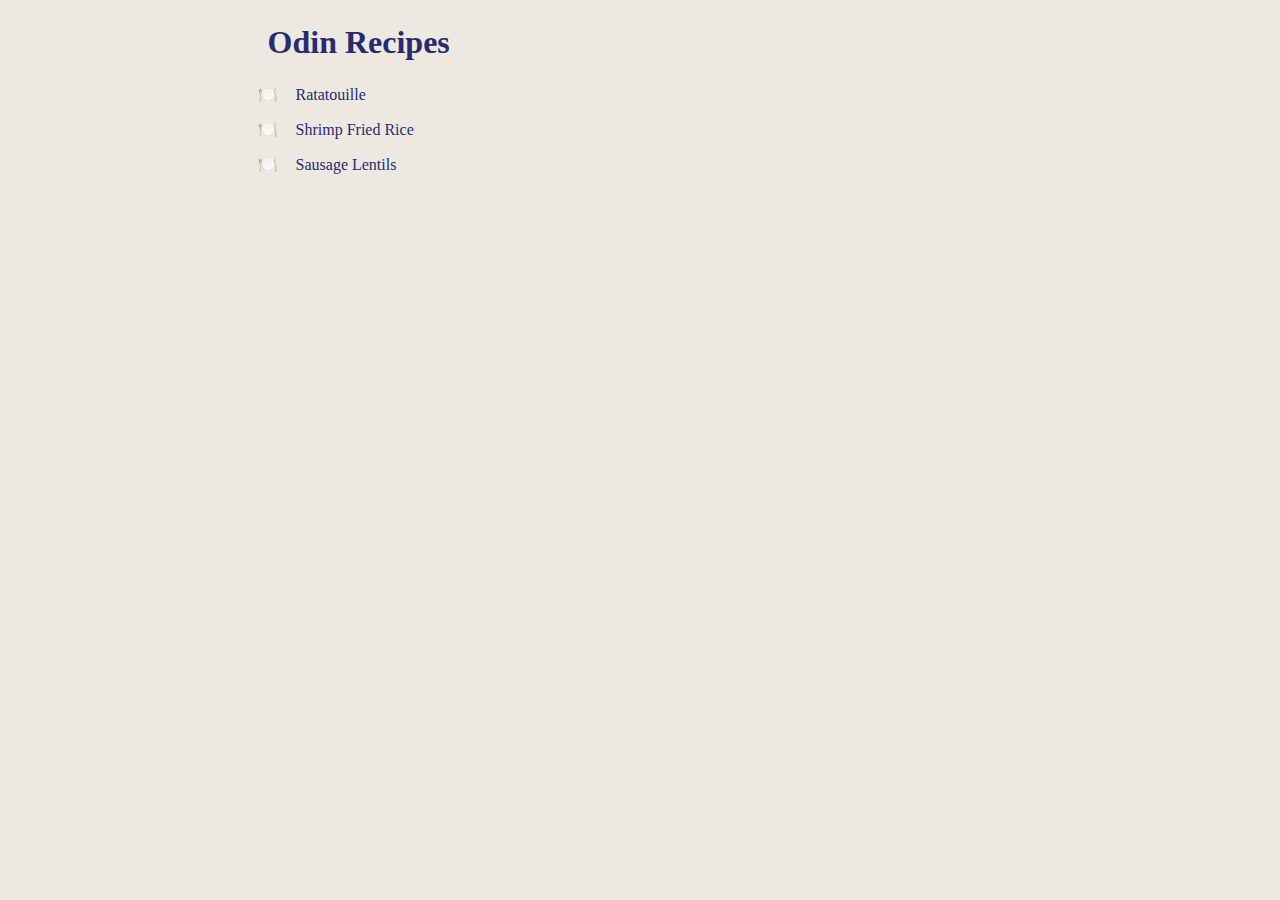
<file: index.html>
<!DOCTYPE html>
<html lang="en">
<head>
    <meta charset="UTF-8">
    <meta name="viewport" content="width=device-width, initial-scale=1.0">
    <title>Odin Recipes</title>
    <link rel="stylesheet" href="styles.css">
</head>
<body>
    <h1>Odin Recipes</h1>
    <ul>
        <li>
            <a href="recipes/ratatouille.html">Ratatouille</a>
        </li>
        <li>
            <a href="recipes/shrimp-fried-rice.html">Shrimp Fried Rice</a>
        </li>
        <li>
            <a href="recipes/sausage-lentils.html">Sausage Lentils</a>
        </li>
    </ul>
</body>
</html>
</file>
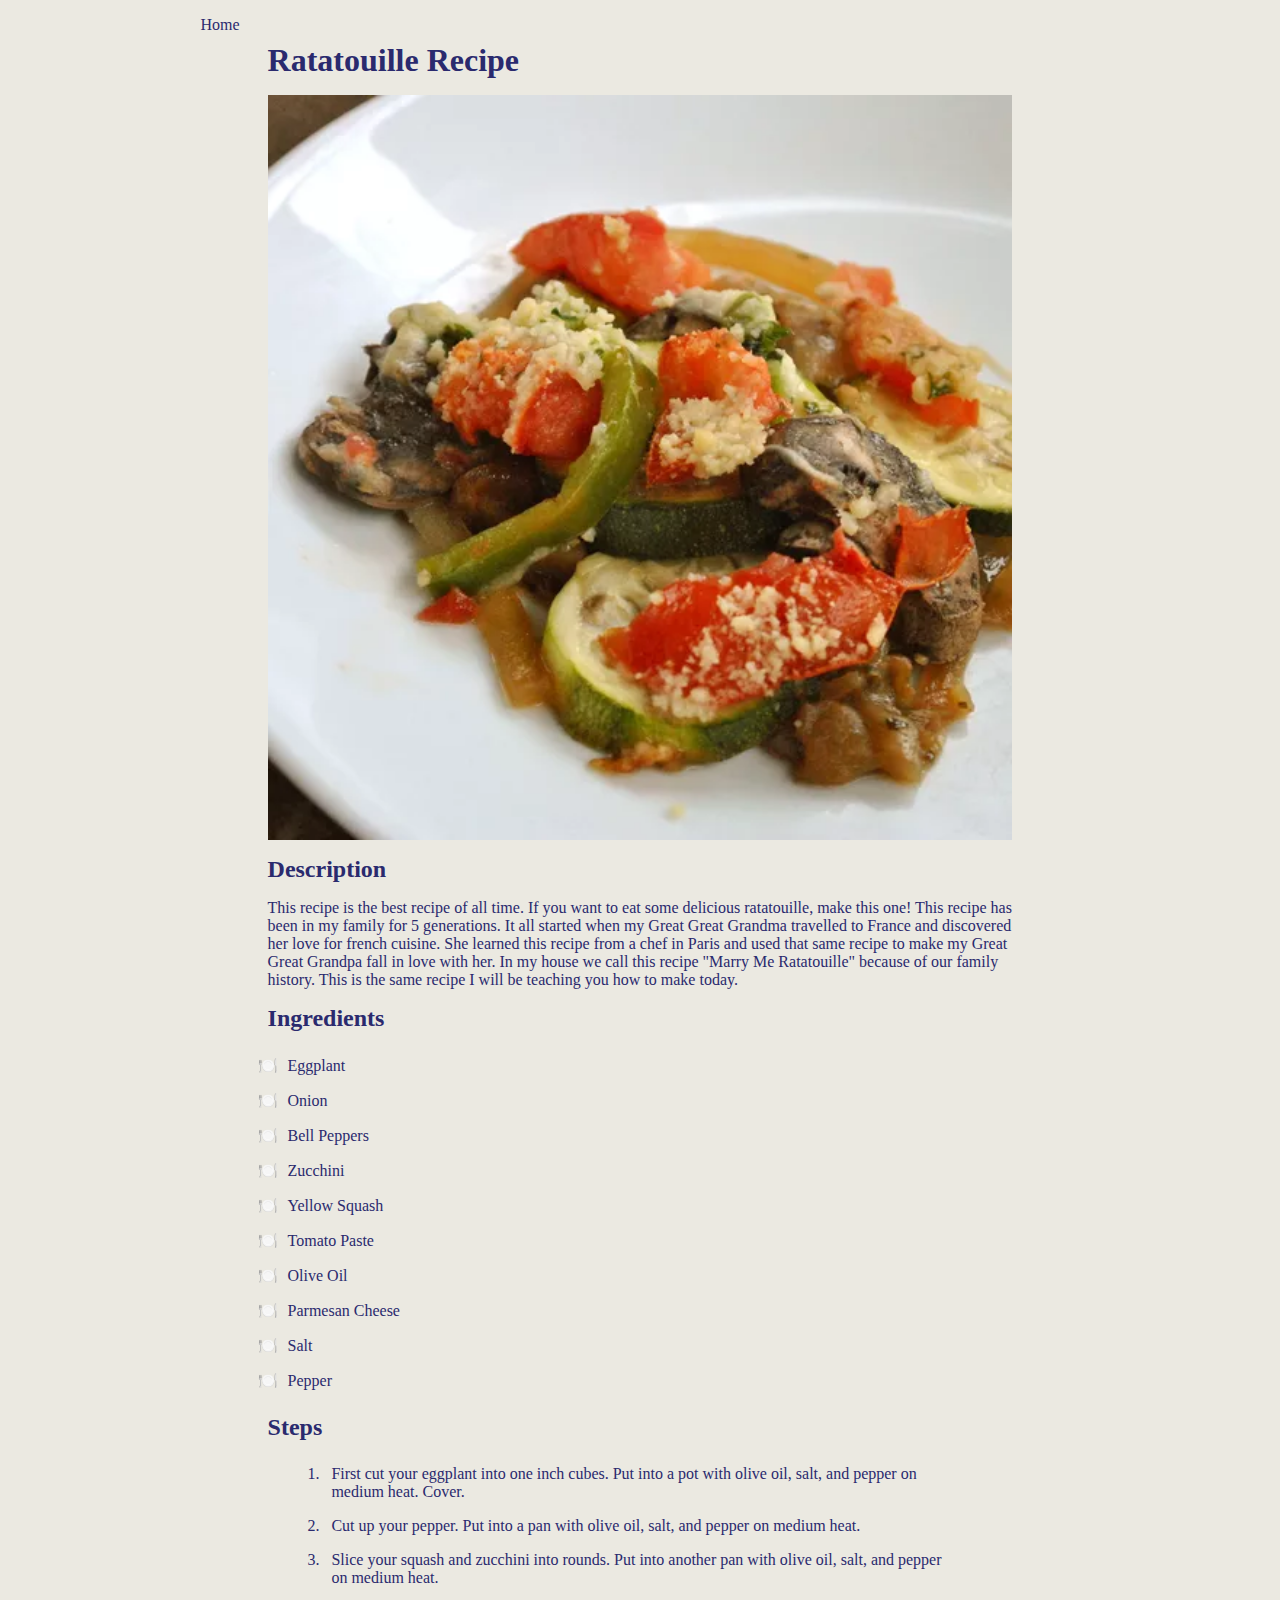
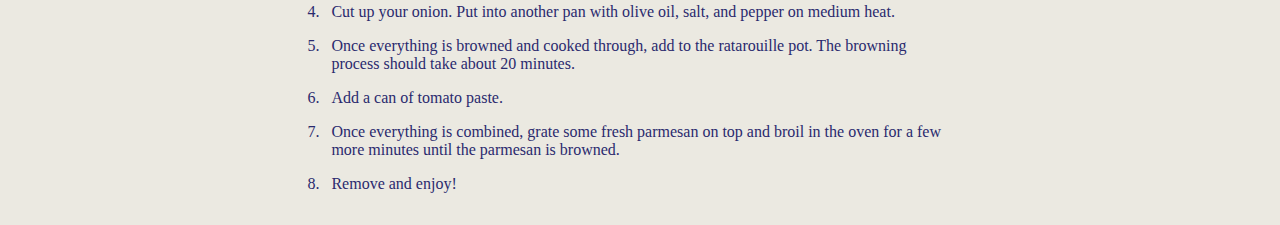
<file: recipes/ratatouille.html>
<!DOCTYPE html>
<html lang="en">
<head>
    <meta charset="UTF-8">
    <meta name="viewport" content="width=device-width, initial-scale=1.0">
    <link rel="stylesheet" href="../styles.css">
    <title>Ratatouille</title>
    <a href="../index.html">Home</a>
</head>
<body>
    <h1>Ratatouille Recipe</h1>
    <img src="../images/ratatouille.webp" alt="Close-up of ratatouille on a plate.">
    <h2>Description</h2>
    <p>This recipe is the best recipe of all time. If you want to eat some delicious ratatouille, make this one! This recipe has been in my family for 5 generations. It all started when my Great Great Grandma travelled to France and discovered her love for french cuisine. She learned this recipe from a chef in Paris and used that same recipe to make my Great Great Grandpa fall in love with her. In my house we call this recipe "Marry Me Ratatouille" because of our family history. This is the same recipe I will be teaching you how to make today.</p>
    <h2>Ingredients</h2>
    <ul>
        <li>Eggplant</li>
        <li>Onion</li>
        <li>Bell Peppers</li>
        <li>Zucchini</li>
        <li>Yellow Squash</li>
        <li>Tomato Paste</li>
        <li>Olive Oil</li>
        <li>Parmesan Cheese</li>
        <li>Salt</li>
        <li>Pepper</li>
    </ul>
    <h2>Steps</h2>
    <ol>
        <li>First cut your eggplant into one inch cubes. Put into a pot with olive oil, salt, and pepper on medium heat. Cover.</li>
        <li>Cut up your pepper. Put into a pan with olive oil, salt, and pepper on medium heat.</li>
        <li>Slice your squash and zucchini into rounds. Put into another pan with olive oil, salt, and pepper on medium heat.</li>
        <li>Cut up your onion. Put into another pan with olive oil, salt, and pepper on medium heat.</li>
        <li>Once everything is browned and cooked through, add to the ratarouille pot. The browning process should take about 20 minutes.</li>
        <li>Add a can of tomato paste.</li>
        <li>Once everything is combined, grate some fresh parmesan on top and broil in the oven for a few more minutes until the parmesan is browned.</li>
        <li>Remove and enjoy!</li>
    </ol>
</body>
</html>
</file>
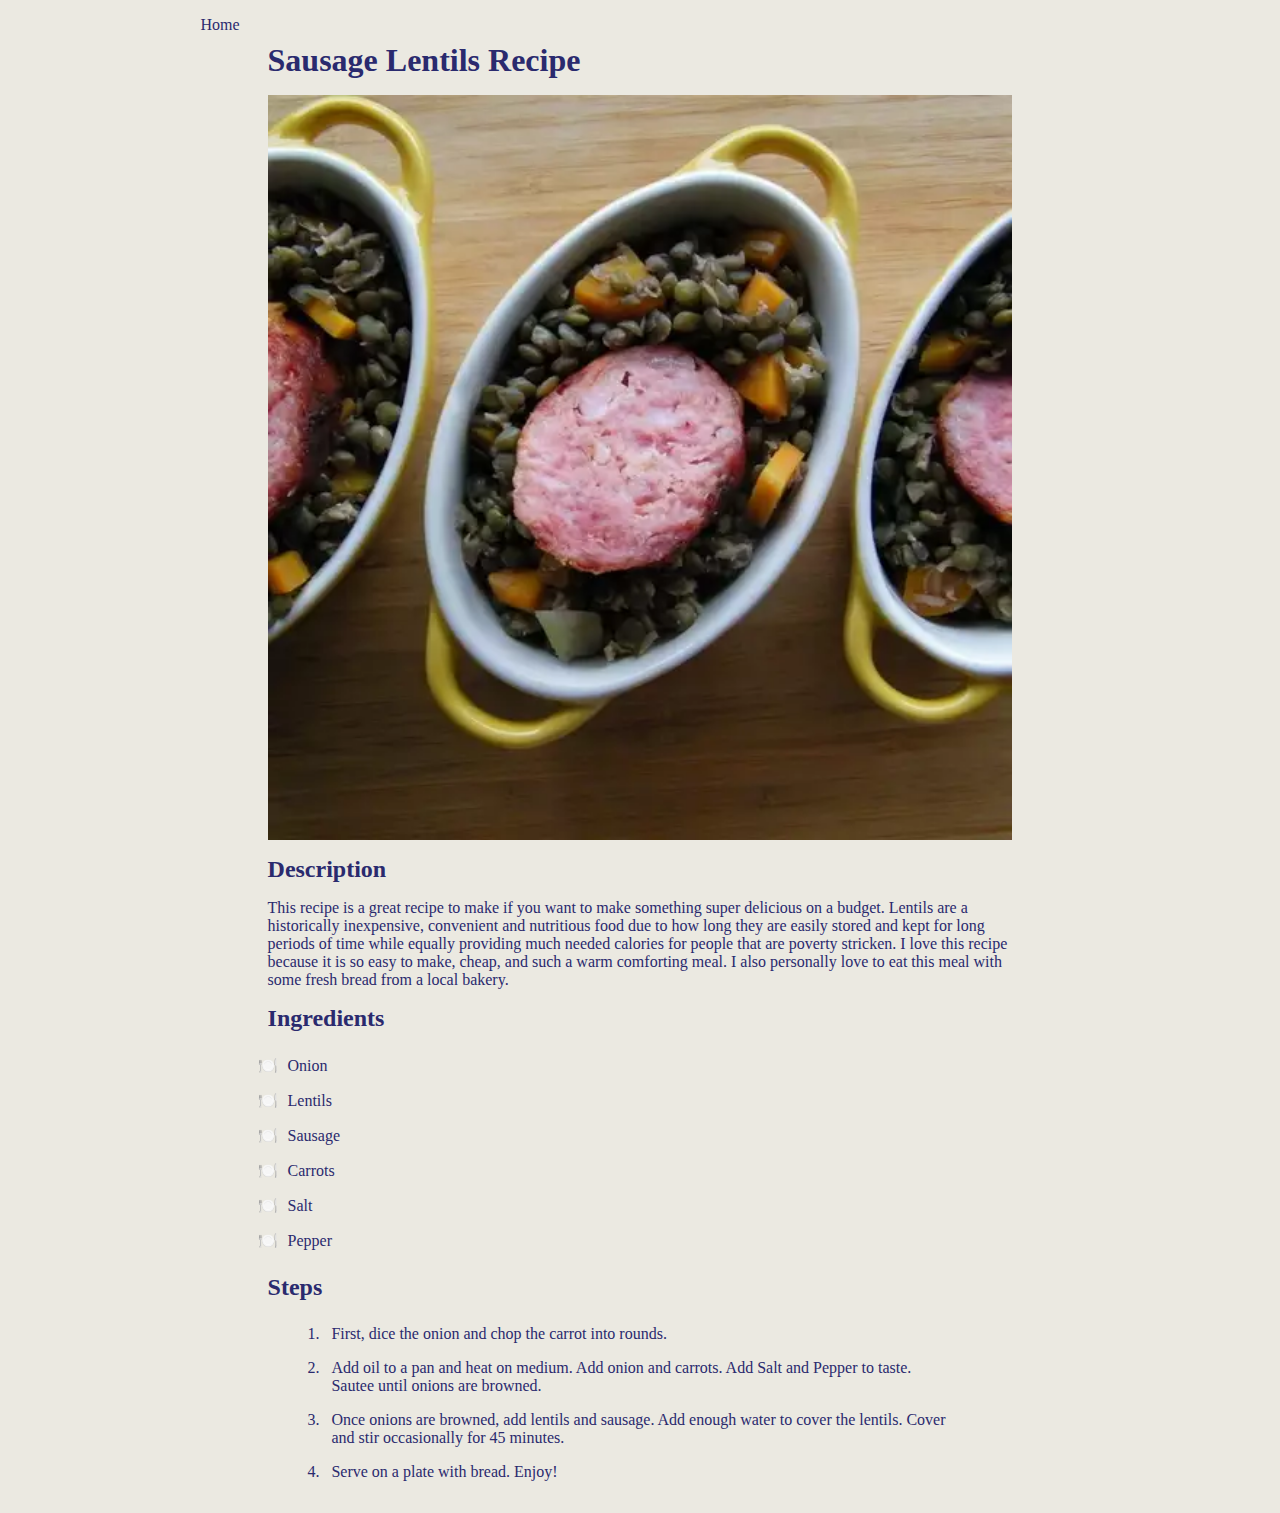
<file: recipes/sausage-lentils.html>
<!DOCTYPE html>
<html lang="en">
<head>
    <meta charset="UTF-8">
    <meta name="viewport" content="width=device-width, initial-scale=1.0">
    <title>Sausage Lentils</title>
    <a href="../index.html">Home</a>
    <link rel="stylesheet" href="../styles.css">
</head>
<body>
    <h1>Sausage Lentils Recipe</h2>
    <img src="../images/sausage-lentils.webp" alt="White bowl with 2 yellow handles holding lentils, sausage and carrots.">
    <h2>Description</h2>
    <p>This recipe is a great recipe to make if you want to make something super delicious on a budget. Lentils are a historically inexpensive, convenient and nutritious food due to how long they are easily stored and kept for long periods of time while equally providing much needed calories for people that are poverty stricken. I love this recipe because it is so easy to make, cheap, and such a warm comforting meal. I also personally love to eat this meal with some fresh bread from a local bakery.</p>
    <h2>Ingredients</h2>
    <ul>
        <li>Onion</li>
        <li>Lentils</li>
        <li>Sausage</li>
        <li>Carrots</li>
        <li>Salt</li>
        <li>Pepper</li>
    </ul>
    <h2>Steps</h2>
    <ol>
        <li>First, dice the onion and chop the carrot into rounds.</li>
        <li>Add oil to a pan and heat on medium. Add onion and carrots. Add Salt and Pepper to taste. Sautee until onions are browned.</li>
        <li>Once onions are browned, add lentils and sausage. Add enough water to cover the lentils. Cover and stir occasionally for 45 minutes.</li>
        <li>Serve on a plate with bread. Enjoy!</li>
    </ol>
</body>
</html>
</file>
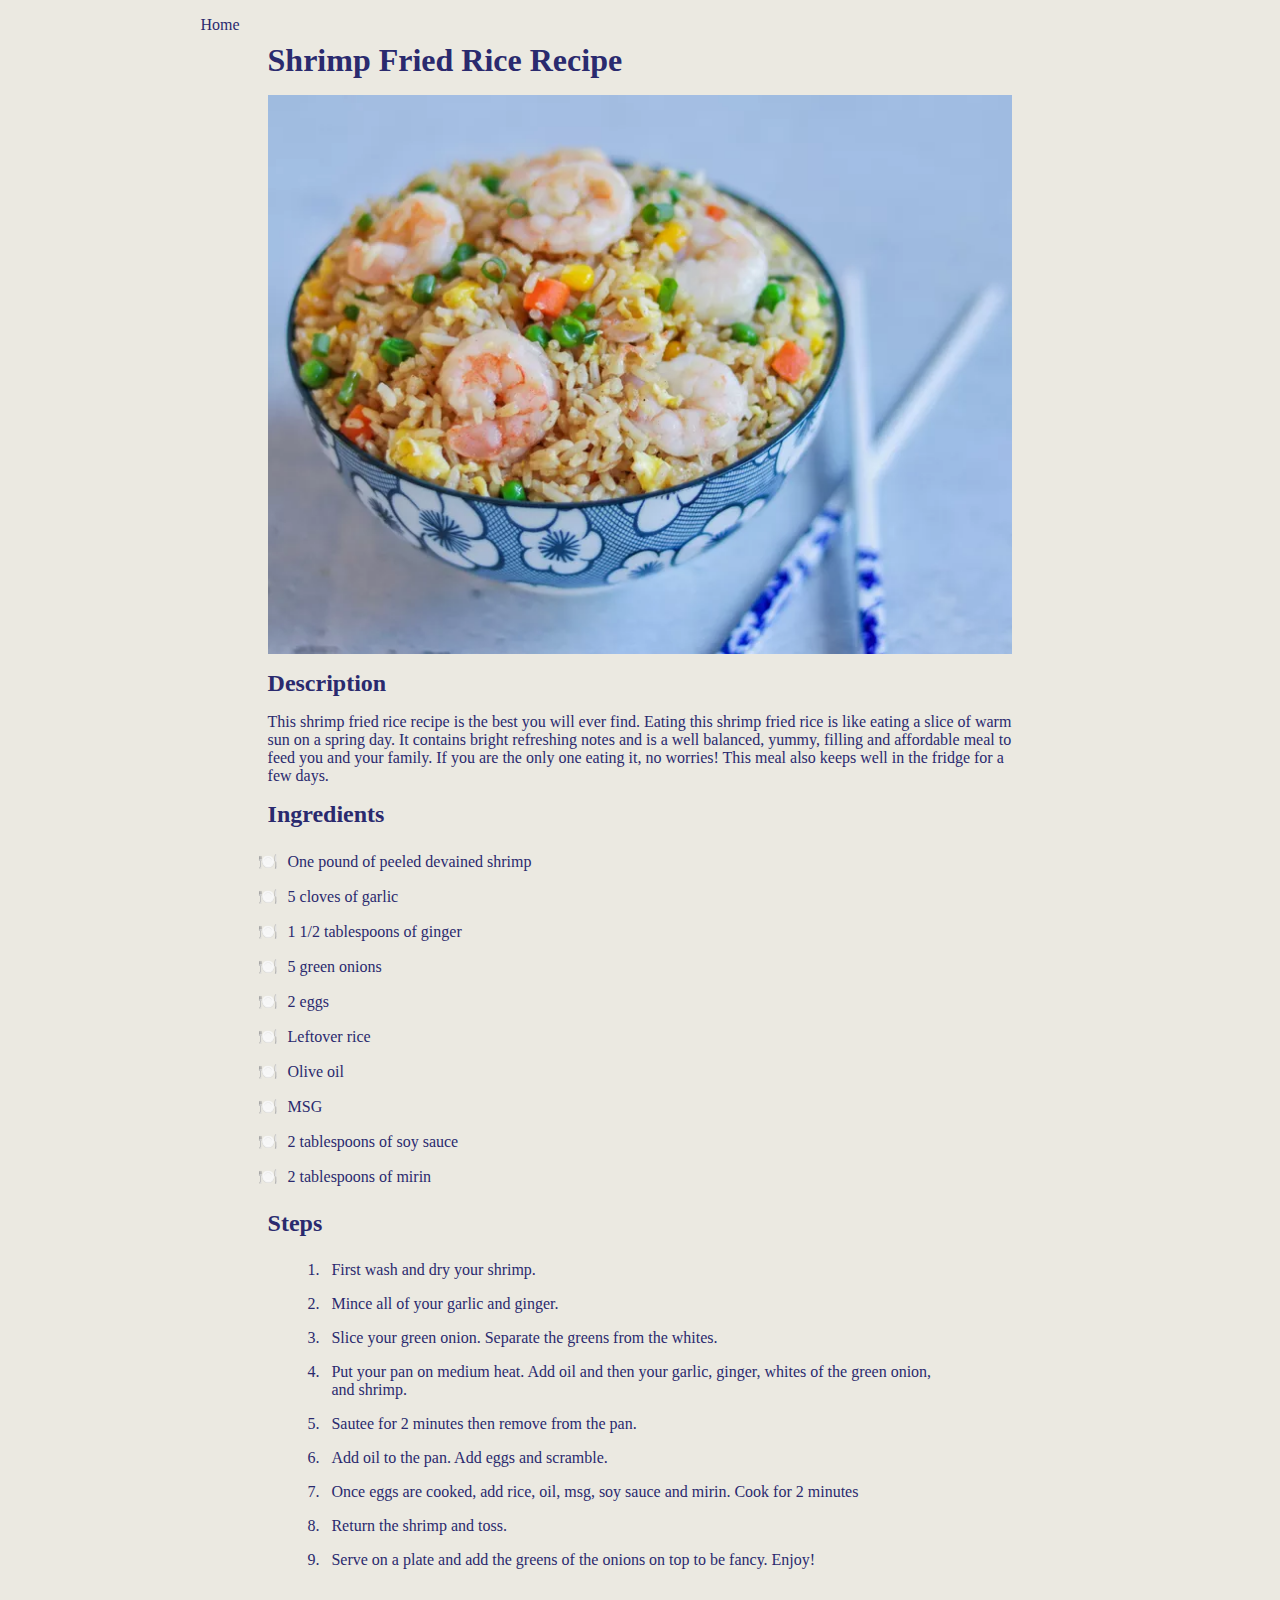
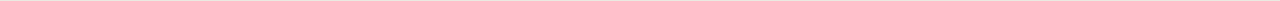
<file: recipes/shrimp-fried-rice.html>
<!DOCTYPE html>
<html lang="en">
<head>
    <meta charset="UTF-8">
    <meta name="viewport" content="width=device-width, initial-scale=1.0">
    <title>Shrimp Fried Rice</title>
    <a href="../index.html">Home</a>
    <link rel="stylesheet" href="../styles.css">
</head>
<body>
    <h1>Shrimp Fried Rice Recipe</h1>
    <img src="../images/shrimp-fried-rice.webp" alt="Shrimp Fried Rice in a blue and white flower bowl with matching chopsticks on the table.">
    <h2>Description</h2>
    <p>This shrimp fried rice recipe is the best you will ever find. Eating this shrimp fried rice is like eating a slice of warm sun on a spring day. It contains bright refreshing notes and is a well balanced, yummy, filling and affordable meal to feed you and your family. If you are the only one eating it, no worries! This meal also keeps well in the fridge for a few days.</p>
    <h2>Ingredients</h2>
    <ul>
        <li>One pound of peeled devained shrimp</li>
        <li>5 cloves of garlic</li>
        <li>1 1/2 tablespoons of ginger</li>
        <li>5 green onions</li>
        <li>2 eggs</li>
        <li>Leftover rice</li>
        <li>Olive oil</li>
        <li>MSG</li>
        <li>2 tablespoons of soy sauce</li>
        <li>2 tablespoons of mirin</li>
    </ul>
    <h2>Steps</h2>
    <ol>
        <li>First wash and dry your shrimp.</li>
        <li>Mince all of your garlic and ginger.</li>
        <li>Slice your green onion. Separate the greens from the whites.</li>
        <li>Put your pan on medium heat. Add oil and then your garlic, ginger, whites of the green onion, and shrimp.</li>
        <li>Sautee for 2 minutes then remove from the pan.</li>
        <li>Add oil to the pan. Add eggs and scramble.</li>
        <li>Once eggs are cooked, add rice, oil, msg, soy sauce and mirin. Cook for 2 minutes</li>
        <li>Return the shrimp and toss.</li>
        <li>Serve on a plate and add the greens of the onions on top to be fancy. Enjoy!</li>
    </ol>
</body>
</html>
</file>
<file: styles.css>
* {
    background-color: #EBE9E1;
    width: 85%;
    margin: 0 auto;
    padding: 8px;
    box-sizing: border-box;
    color: rgb(42, 42, 110);
}

a {
    text-decoration: none;
    color: inherit;
}

a:hover {
    color: #D6536D;
}

ul {
    list-style: none;
}

ul li {
    list-style-type: "🍽️";
    margin-left: 10px;
    padding-left: 10px;
}

img {
    display: block;
}
</file>
